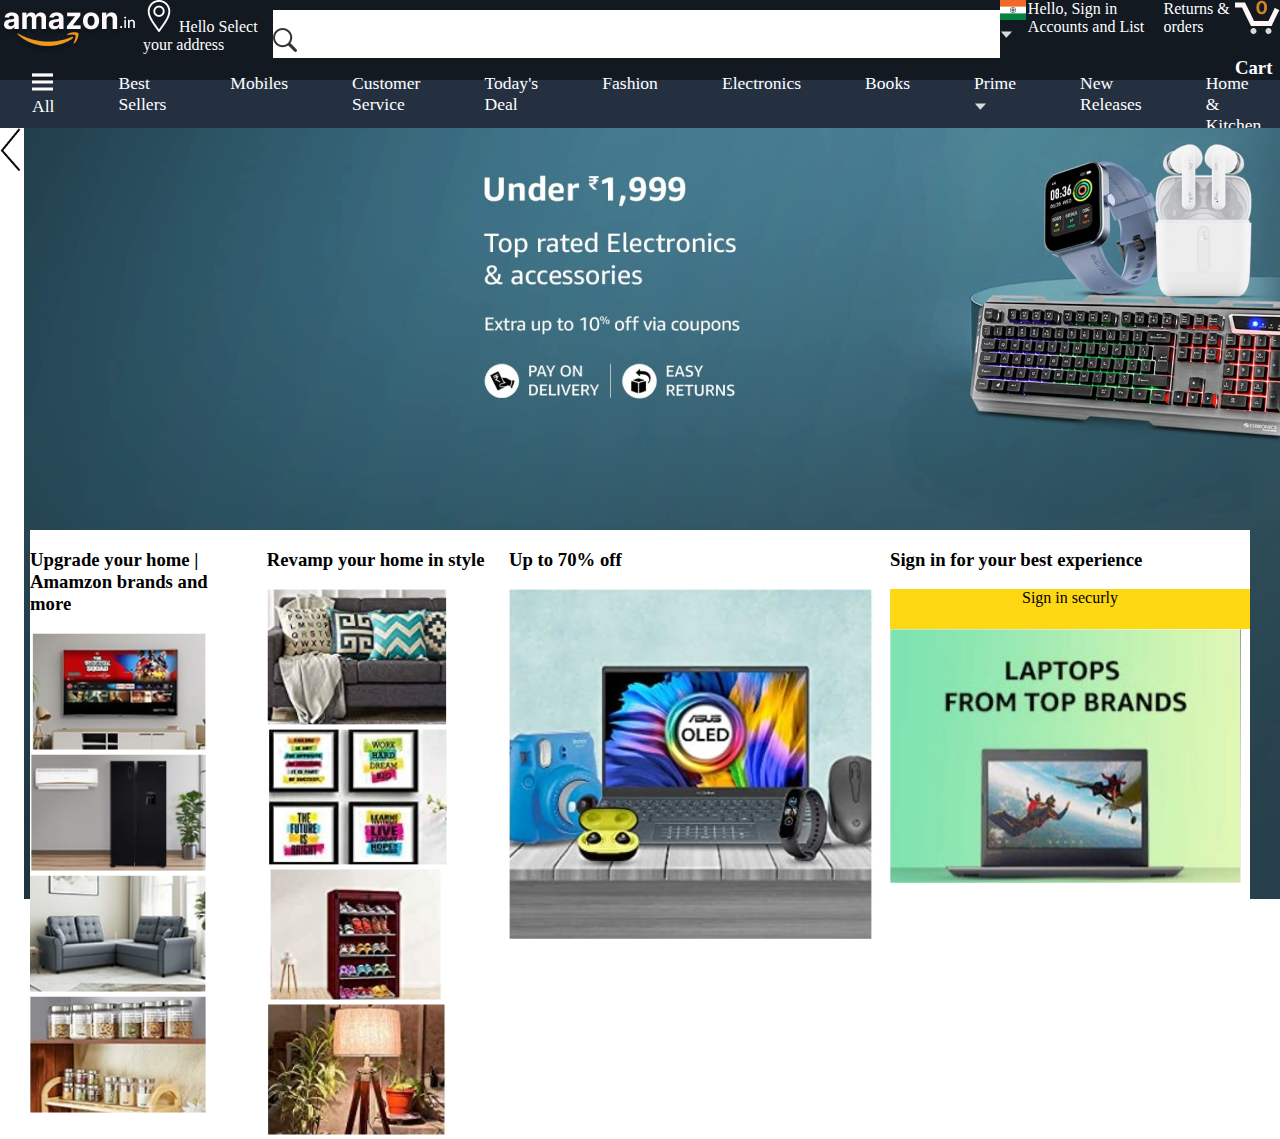
<file: index.html>
<!DOCTYPE html>
<html lang="en">
<head>
    <meta charset="UTF-8">
    <meta name="viewport" content="width=device-width, initial-scale=1.0">
    <title>Document</title>
    <link rel="stylesheet" href="styles.css">
</head>
<body>
    <div class="topbar">
        <div id="logo">
            <img src="assets\logo.png" alt="logo">
        </div>
        
        <div id="location">
            <img src="assets\location.png" alt="location">
            Hello Select your address
        </div>

        <div id="search">
            Search
            <div><img src="assets\search icon.png" alt="search icon"></div>
        </div>

        <div id="flag">
            <img src="assets\indian flag.png" alt="indian flag">
            <img src="assets\down arrow.png" alt="down arrow">
        </div>

        <div id="signin">Hello, Sign in Accounts and List</div>

        <div id="RnO">Returns & orders</div>

        <div id="cart">
            <img src="assets\cart icon.png" alt=cart">
            <h3>Cart</h3>
        </div>
    </div>

    <div class="topbar-mobile">
        <div id="logo">
            <img src="assets\logo.png" alt="logo">
        </div>
        <div id="search">
            Search
            <div><img src="assets\search icon.png" alt="search icon"></div>
        </div>
    </div>

    <div class="categories">
            <a href="#" class="toggle-button">
                <span class="bar"></span>
                <span class="bar"></span>
                <span class="bar"></span>                
            </a>
            <div class="nav-bar">
                <ul>
                    <li><img src="assets\ham burger icon.png" alt="">All</li>
                    <li>Best Sellers</li>
                    <li>Mobiles</li>
                    <li>Customer Service</li>
                    <li>Today's Deal</li>
                    <li>Fashion</li>
                    <li>Electronics</li>
                    <li>Books</li>
                    <li>Prime<img src="assets\down arrow.png" alt="dwon arrow"></li>
                    <li>New Releases</li>
                    <li>Home & Kitchen</li>
                    <li>Amazon Pay</li>
                </ul>
            </div>
            
            <div class="misc">
                <ul>
                    <li><img src="assets\lion.png" alt="lion"></li>
                    <li>prime day
                        <img src="assets\amazon design.png" alt="amazonsmile">
                        23rd - 24th July</li>
                    <li><img src="assets\top bar right.png" alt="arrow"></li>
                </ul>
            </div>        
    </div>

    <div class="banner">
        <div id="left"><img src="assets\left arrow.png" alt="leftarrow"></div>
        <div id="centre"><img src="assets\background picture.png" alt=""></div>
        <div id="right"><img src="assets\right arrow.png" alt="rightarrow"></div>

        <div class="showcase">
            <div id="sh1">
                <h3>Upgrade your home | Amamzon brands and more</h3>
                <div>
                    <img src="assets\image 17.png" alt="">
                    <img src="assets\image 18.png" alt="">
                    <img src="assets\image 20.png" alt="">
                    <img src="assets\image 19.png" alt="">                
                </div>
            </div>
    
            <div id="sh2">
                <h3>Revamp your home in style</h3>
                <div>
                    <img src="assets\image 25.png" alt="">
                    <img src="assets\image 24.png" alt="">
                    <img src="assets\image 22.png" alt="">
                    <img src="assets\image 21.png" alt="">                             
                </div>
            </div>
    
            <div id="sh3">
                <h3>Up to 70% off</h3>
                <img src="assets\image 26.png" alt="">
            </div>
    
            <div id="sh4">
                <h3>Sign in for your best experience</h3>
                <div id="signinbox">
                    Sign in securly
                </div>

                <div id="sh5">
                    <img src="assets\image 28.png" alt="">
                </div>
            </div>
    
            
        </div>
    </div>

   
</body>
</html>
</file>
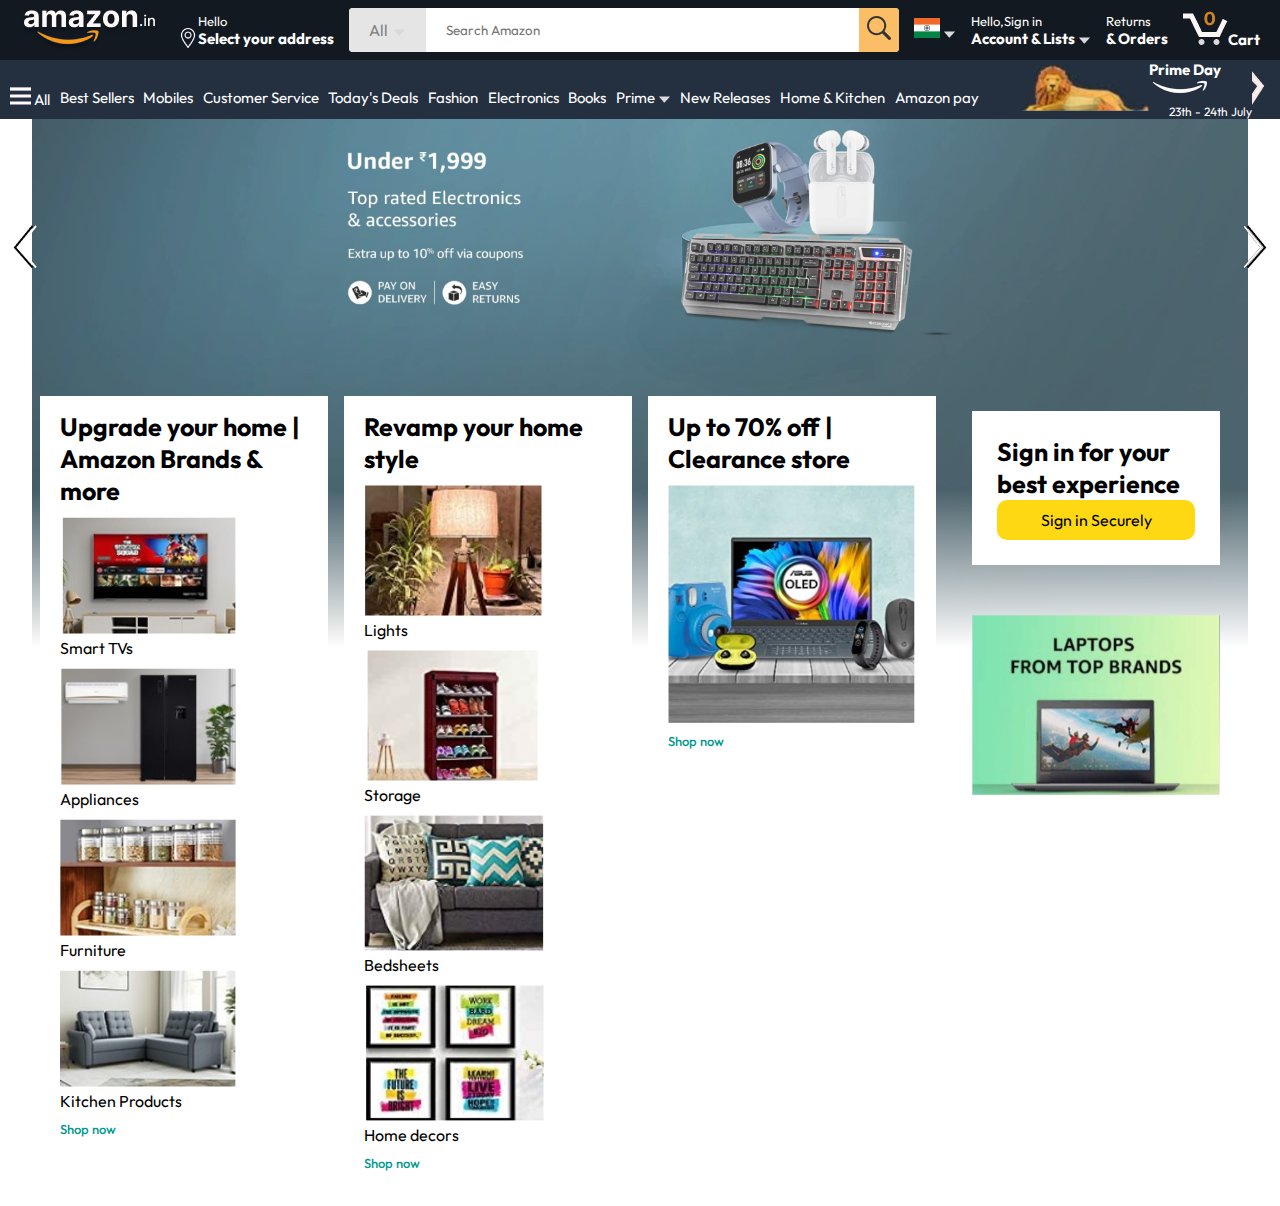
<file: index2.html>
<!DOCTYPE html>
<html lang="en">
  <head>
    <meta charset="UTF-8" />
    <meta name="viewport" content="width=device-width, initial-scale=1.0" />
    <title>amazon-clone-2</title>
    <link rel="stylesheet" href="styles2.css" />
  </head>

  <body>
    <nav class="topbar desktop">
      <div id="logo"><img src="./assets/logo.png" alt="logo" /></div>

      <div id="location">
        <img src="./assets/location.png" alt="location" width="20px" />
        <div>
          <p>Hello</p>
          <h1>Select your address</h1>
        </div>
      </div>

      <div id="searchbar">
        <div id="all">
          <div>All</div>
          <div><img src="./assets/down arrow.png" alt="" /></div>
        </div>
        <input type="text" id="searchspace" placeholder="Search Amazon" />
        <div id="searchicon">
          <img src="./assets/search icon.png" alt="searchicon" />
        </div>
      </div>

      <div id="country">
        <img src="./assets/indian flag.png" alt="" />
        <img src="./assets/down arrow.png" alt="" />
      </div>

      <div id="signin">
        <div>
          <p>Hello,Sign in</p>
          <h1>Account & Lists <img src="./assets/down arrow.png" alt="" /></h1>
        </div>
      </div>

      <div id="RnO">
        <p>Returns</p>
        <h1>& Orders</h1>
      </div>

      <div id="cart">
        <h1><img src="./assets/cart icon.png" alt="cart" />Cart</h1>
      </div>
    </nav>

    <nav class="topbar mobile">
      <div id="logo"><img src="./assets/logo.png" alt="logo" /></div>

      <div id="searchbar">
        <div id="all">
          <div>All</div>
          <div><img src="./assets/down arrow.png" alt="" /></div>
        </div>
        <input type="text" id="searchspace" placeholder="Search Amazon" />
        <div id="searchicon">
          <img src="./assets/search icon.png" alt="searchicon" />
        </div>
      </div>
      <div id="cart">
        <h1><img src="./assets/cart icon.png" alt="cart" />Cart</h1>
      </div>
    </nav>

    <div class="categories desktop">
      <div class="firsthalf">
        <ul>
          <li><img src="./assets/ham burger icon.png" alt="menu" /> All</li>
          <li>Best Sellers</li>
          <li>Mobiles</li>
          <li>Customer Service</li>
          <li>Today's Deals</li>
          <li>Fashion</li>
          <li>Electronics</li>
          <li>Books</li>
          <li>Prime <img src="./assets/down arrow.png" alt="" /></li>
          <li>New Releases</li>
          <li>Home & Kitchen</li>
          <li>Amazon pay</li>
        </ul>
      </div>

      <div class="secondhalf">
        <div id="lion"><img src="./assets/lion.png" alt="" /></div>
        <div id="primeday">
          <h1>Prime Day</h1>
          <img src="./assets/amazon design.png" alt="" />
          <p>23th - 24th July</p>
        </div>
        <div id="rightarrow-top">
          <img src="./assets/top bar right.png" alt="" />
        </div>
      </div>
    </div>

    <div class="categories mobile">
      <div class="firsthalf">
        <ul>
          <li>
            <img src="./assets/ham burger icon.png" alt="menu" /> Categories
          </li>
        </ul>
      </div>

      <div class="secondhalf">
        <div id="lion"><img src="./assets/lion.png" alt="" /></div>
        <div id="primeday">
          <h1>Prime Day</h1>
          <img src="./assets/amazon design.png" alt="" />
          <p>23th - 24th July</p>
        </div>
        <div id="rightarrow-top">
          <img src="./assets/top bar right.png" alt="" />
        </div>
      </div>
    </div>

    <div class="slider">
      <a href="#" class="left_cont"
        ><img src="./assets/left arrow.png" alt=""
      /></a>
      <a href="#" class="right_cont"
        ><img src="./assets/right arrow.png" alt=""
      /></a>
      <ul>
        <img src="./assets/background picture.png" alt="" class="slider-img" />
      </ul>
    </div>

    <div class="box-row header-box">
      <div class="box-col" id="a">
        <h1>Upgrade your home | Amazon Brands & more</h1>
        <div class="cats">
          <div class="box-sub">
            <img src="./assets/image 17.png" alt="" />
            <p>Smart TVs</p>
          </div>
          <div class="box-sub">
            <img src="./assets/image 18.png" alt="" />
            <p>Appliances</p>
          </div>
          <div class="box-sub">
            <img src="./assets/image 19.png" alt="" />
            <p>Furniture</p>
          </div>
          <div class="box-sub">
            <img src="./assets/image 20.png" alt="" />
            <p>Kitchen Products</p>
          </div>
        </div>

        <a href="/">Shop now</a>
      </div>

      <div class="box-col" id="b">
        <h1>Revamp your home style</h1>
        <div class="cats">
          <div class="box-sub">
            <img src="./assets/image 21.png" alt="" />
            <p>Lights</p>
          </div>
          <div class="box-sub">
            <img src="./assets/image 22.png" alt="" />
            <p>Storage</p>
          </div>
          <div class="box-sub">
            <img src="./assets/image 25.png" alt="" />
            <p>Bedsheets</p>
          </div>
          <div class="box-sub">
            <img src="./assets/image 24.png" alt="" />
            <p>Home decors</p>
          </div>
        </div>
        <a href="/">Shop now</a>
      </div>

      <div class="box-col" id="c">
        <h1>Up to 70% off | Clearance store</h1>
        <div class="cats">
          <img src="./assets/image 26.png" alt="" width="100%" />
        </div>
        <a href="/">Shop now</a>
      </div>

      <div class="box-col" id="d">
        <div class="signinbox">
          <h1>Sign in for your best experience</h1>
          <div id="sgn-prompt">Sign in Securely</div>
        </div>
        <div class="ad">
          <img src="./assets/image 28.png" alt="" />
        </div>
      </div>
    </div>
  </body>
</html>
</file>
<file: styles.css>
* {
  font-family: Cambria, Cochin, Georgia, Times, "Times New Roman", serif;
}

body {
  margin: 0;
  padding: 0;
}

.topbar #location img {
  width: 2rem;
  height: 2rem;
}

.topbar {
  display: flex;
  flex-direction: row;
  justify-content: space-around;

  background-color: #121921;
  color: white;
  height: 5rem;
}

.topbar-mobile {
  display: none;
  flex-direction: row;
  justify-content: space-around;

  background-color: #121921;
  color: white;
  height: 4rem;
}

.topbar #search {
  width: 70rem;
  height: 3rem;
  background-color: white;
  margin-top: 10px;
}

.categories {
  display: flex;
  justify-content: space-between;
  align-items: center;

  background-color: #243040;
  color: white;
  height: 3rem;
  font-size: 1.1rem;
}

.nav-bar ul {
  margin: 0;
  padding: 0;
  display: flex;
}

.nav-bar li {
  list-style: none;
}

.nav-bar li {
  text-decoration: none;
  padding: 2rem;
  display: block;
}

.nav-bar li:hover {
  background-color: #555;
}

.nav-bar ul {
  margin: 0;
  padding: 0;
  display: flex;
  justify-content: space-around;
}

.misc li {
  list-style: none;
}

.misc li a {
  text-decoration: none;
  padding: 1rem;
  display: block;
}

.misc li:hover {
  background-color: #555;
}

.toggle-button {
  position: relative;
  top: 0.75rem;
  right: 1rem;
  display: none;
  flex-direction: column;
  justify-content: space-between;
  width: 30px;
  height: 21px;
}

.toggle-button .bar {
  height: 3px;
  width: 100%;
  background-color: white;
  border-radius: 10px;
}

.banner {
  display: flex;
}

.showcase {
  position: absolute;
  display: flex;
  flex-direction: row;

  column-gap: 1em;

  margin: 30px;
  flex-flow: column-wrap;
  background-color: white;
  top: 500px;
  justify-content: space-between;
}

.showcase #signinbox {
  text-align: center;
  height: 40px;
  width: 360px;
  background-color: #fed813;
}

@media (max-width: 850px) {
  .topbar {
    display: none;
  }

  .topbar-mobile {
    display: flex;
  }

  .toggle-button {
    display: flex;
  }

  .nav-bar {
    display: none;
  }

  .banner #centre img {
    width: 500px;
  }

  .misc {
    display: none;
  }

  .showcase {
    flex-direction: column;
  }
}
</file>
<file: styles2.css>
@import url("https://fonts.googleapis.com/css2?family=Outfit:wght@100..900&display=swap");

* {
  margin: 0;
  padding: 0;
  box-sizing: border-box;
  font-family: "Outfit", sans-serif;
}

.topbar {
  width: 100%;
  height: 60px;
  display: flex;
  background-color: #121921;
  justify-content: space-between;
  align-items: center;
  padding: 10px 20px;
}

.topbar #location {
  display: flex;
  align-items: end;
  margin-left: 15px;
  font-size: 13px;
}

#location h1 {
  color: white;
  font-size: 15px;
}

.topbar #searchbar {
  flex: 1;
  display: flex;
  align-items: center;
  color: gray;
  background-color: white;
  max-width: 1000px;
  border-radius: 4px;
  margin-left: 15px;
}

#searchbar #all {
  display: flex;
  background: #e5e5e5;
  align-items: center;
  padding: 12px 20px;
  gap: 5px;
  border-radius: 4px 0 0 4px;
}

#searchspace {
  border: none;
  outline: none;
  padding-left: 20px;
  width: 100%;
}

#searchbar #searchicon {
  /* display: flex; */
  max-width: 40px;
  padding: 8px;
  background-color: #fbbe67;
  border-radius: 0 4px 4px 0;
}

.topbar div p {
  color: white;
  font-size: 13px;
}

#country {
  margin-left: 15px;
}

#signin {
  display: flex;
  font-size: 13px;
  margin-left: 15px;
}

#signin h1 {
  color: #fffbfb;
  font-size: 15px;
}

#signin #downarrow {
  align-items: flex-end;
}

#RnO {
  margin-left: 15px;
}

#RnO h1 {
  color: #fffbfb;
  font-size: 15px;
}

#cart {
  margin-left: 15px;
}

#cart h1 {
  color: #fffbfb;
  font-size: 15px;
}

.categories {
  /* width: 100%;
  height: 50px; */
  background-color: #243040;
  color: white;
  display: flex;
  justify-content: space-between;
  align-items: center;
  padding: 0 10px 0 10px;
  gap: 20px;
  font-size: 15px;
}

.categories .firsthalf ul {
  display: flex;
  justify-content: space-between;
  align-items: center;
}

.categories .firsthalf ul li {
  text-decoration: none;
  display: block;
  padding-right: 0.6rem;
  padding-top: 1rem;
}

.categories .secondhalf {
  display: flex;
  align-items: center;
  padding: 0px 5px 0 10px;
}

#primeday h1 {
  font-size: 15px;
}

#primeday p {
  font-size: 12px;
  margin: 0;
  padding-top: 0px;
  padding-left: 20px;
}

.slider {
  display: flex;
  overflow-y: hidden;
}

.slider-img {
  max-width: 100%;
  mask-image: linear-gradient(to bottom, #fbfbfbd8 70%, transparent 100%);
  padding: 0 2em 0;
}

.slider a {
  position: absolute;
  top: 20%;
  z-index: 1;
  padding: 5vh 1vw;
}

.right_cont {
  right: 0;
}

.box-row {
  display: flex;
  flex-wrap: wrap;
  row-gap: 20px;
  justify-content: space-between;
  margin: 20px 40px;
}

.box-col {
  display: flex;
  flex-direction: column;
  gap: 10px;
  padding: 15px 20px;
  background: #fff;
  max-width: 24%;
  min-width: 200px;
  /* flex-flow: wrap; */
  z-index: 1;
}

.cats {
  display: flex;
  flex-wrap: wrap;
  gap: 10px;
}

.box-col h1 {
  font-size: 25px;
}

.box-col a {
  text-decoration: none;
  font-size: 13px;
  color: #009990;
  font-weight: 500;
}

.header-box {
  margin-top: -20vw;
}

#d {
  display: flex;
  background-color: transparent;
  row-gap: 50px;
  flex-flow: column;
}

.signinbox {
  background-color: white;
  padding: 25px;
}

.signinbox #sgn-prompt {
  width: 100%;
  background-color: #fed813;
  padding: 10px;
  text-align: center;
  border-radius: 10px;
}

.ad img {
  width: 100%;
}

.mobile {
  display: none;
}

@media (max-width: 950px) {
  .desktop {
    display: none;
  }

  .mobile {
    display: flex;
  }

  .box-col {
    display: flex;
    flex-direction: column;
    gap: 10px;
    padding: 15px 20px;
    background: #fff;
    max-width: 100%;
    min-width: 200px;
    /* flex-flow: wrap; */
    z-index: 1;
  }

  .box-sub img {
    max-width: 100%;
  }
}
</file>
